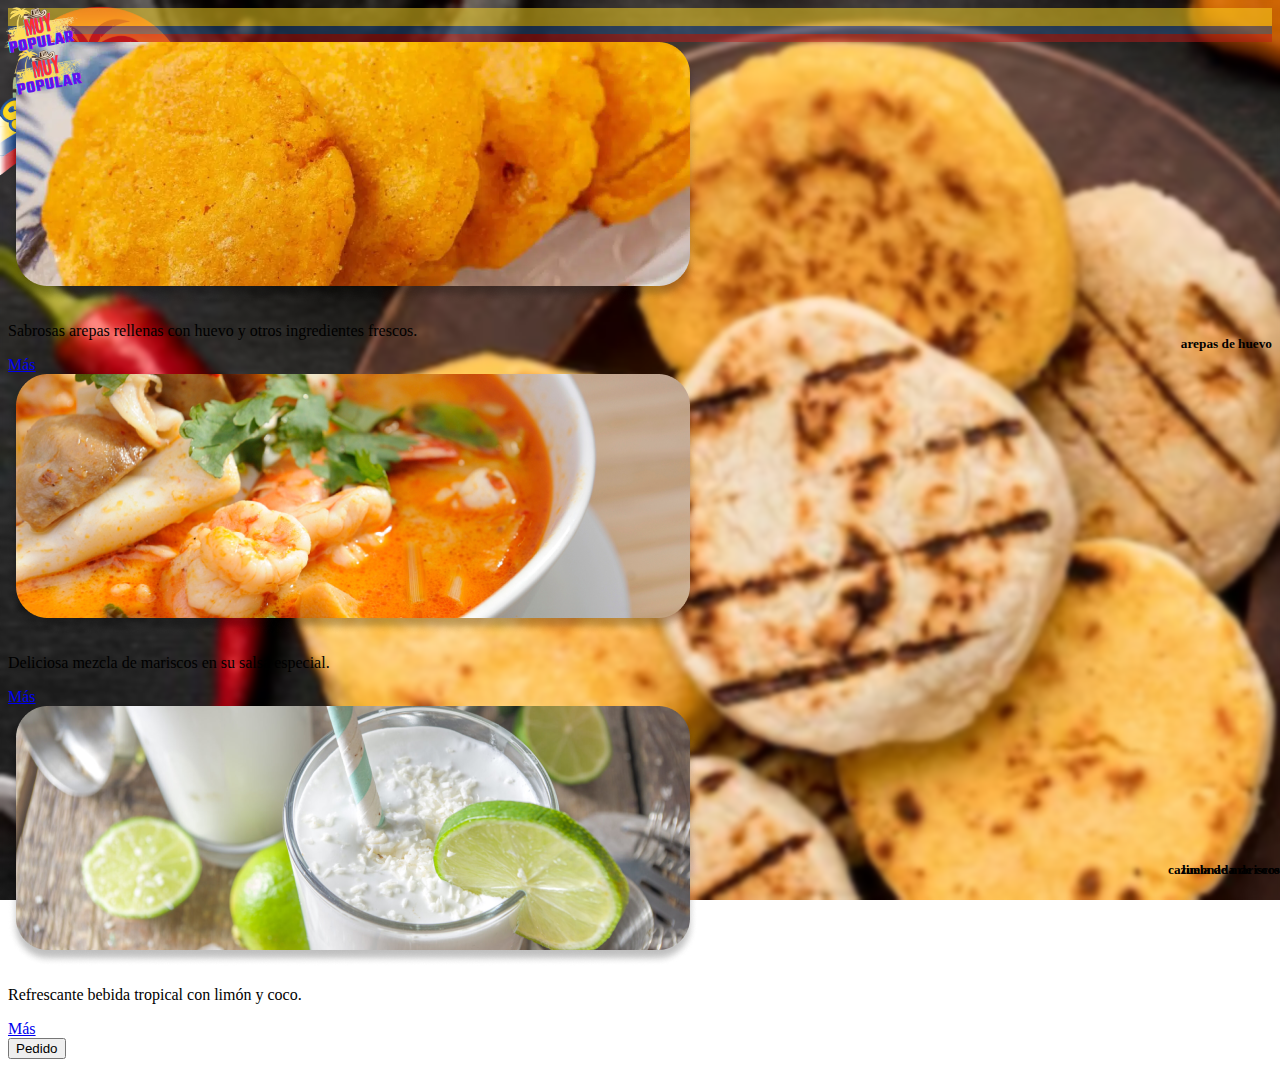
<file: bootstrappractice/index.html>
<!DOCTYPE html>
<html lang="en">
<head>
    <meta charset="UTF-8">
    <meta name="viewport" content="width=device-width, initial-scale=1.0">
    <link href="https://cdn.jsdelivr.net/npm/bootstrap@5.3.2/dist/css/bootstrap.min.css" rel="stylesheet" integrity="sha384-T3c6CoIi6uLrA9TneNEoa7RxnatzjcDSCmG1MXxSR1GAsXEV/Dwwykc2MPK8M2HN" crossorigin="anonymous">
    <link rel="stylesheet" href="styles.css">
    <title>Bootstrap Practice</title>
</head>
<body>

    <!-- Bootstrap Navigation Bar -->
    <nav class="navbar navbar-expand-lg navbar-light bg-light">
        <div class="container">
            <a class="navbar-brand" href="#">
                <img src="logo.png" alt="Bootstrap Logo" width="200" height="180">
            </a>
            <button class="navbar-toggler" type="button" data-toggle="collapse" data-target="#navbarNav" aria-controls="navbarNav" aria-expanded="false" aria-label="Toggle navigation">
                <span class="navbar-toggler-icon"></span>
            </button>
            <div class="collapse navbar-collapse" id="navbarNav">
                <ul class="navbar-nav ml-auto">
                    <li class="nav-item active">
                        <a class="nav-link" href="#">Home</a>
                    </li>
                    <li class="nav-item">
                        <a class="nav-link" href="#">Features</a>
                    </li>
                    <li class="nav-item">
                        <a class "nav-link" href="#">Contact</a>
                    </li>
                </ul>
            </div>
        </div>
    </nav>
    <div class="banner">
        <div class="yellban"></div>
        <div class="blueban"></div>
        <div class="redban"></div>
      </div>

    <!-- Bootstrap Cards Side-by-Side -->
    <div class="container mt-5">
        <div class="row">
            <div class="col-md-4">
                <div class="card" style="width: 100%; position: relative;">
    <img src="menu1.png" class="card-img-top" alt="Sample Image">
    <img src="popular.png" class="overlay-image" alt="Popular">
    <div class="card-body">
        <p class="card-text">Sabrosas arepas rellenas con huevo y otros ingredientes frescos.</p>
        <a href="#" class="btn btn-primary">Más</a>
    </div>
    <h5 class="card-title" style="position: absolute; bottom: 0; right: 0;">arepas de huevo</h5>
</div>
            </div>
            <div class="col-md-4">
                <div class="card" style="width: 100%;">
                    <img src="menu2.png" class="card-img-top" alt="Sample Image">
                    <img src="popular.png" class="overlay-image" alt="Popular">
                    <div class="card-body">
                        <h5 class="card-title">cazuela de mariscos</h5>
                        <p class="card-text">Deliciosa mezcla de mariscos en su salsa especial.</p>
                        <a href="#" class="btn btn-primary">Más</a>
                    </div>
                </div>
            </div>
            <div class="col-md-4">
                <div class="card" style="width: 100%;">
                    <img src="menu3.png" class="card-img-top" alt="Sample Image">
                    <img src="popular.png" class="overlay-image" alt="Popular">
                    <div class="card-body">
                        <h5 class="card-title">limonada de coco</h5>
                        <p class="card-text">Refrescante bebida tropical con limón y coco.</p>
                        <a href="#" class="btn btn-primary">Más</a>
                    </div>
                </div>
            </div>
        </div>
    </div>

    <!-- Bootstrap Button -->
    <div class="container mt-3">
        <button type="button" class="btn btn-success">Pedido</button>
    </div>

    <script src="https://cdn.jsdelivr.net/npm/bootstrap@5.3.2/dist/js/bootstrap.bundle.min.js" integrity="sha384-C6RzsynM9kWDrMNeT87bh95OGNyZPhcTNXj1NW7RuBCsyN/o0jlpcV8Qyq46cDfL" crossorigin="anonymous"></script>
</body>
</html>
</file>
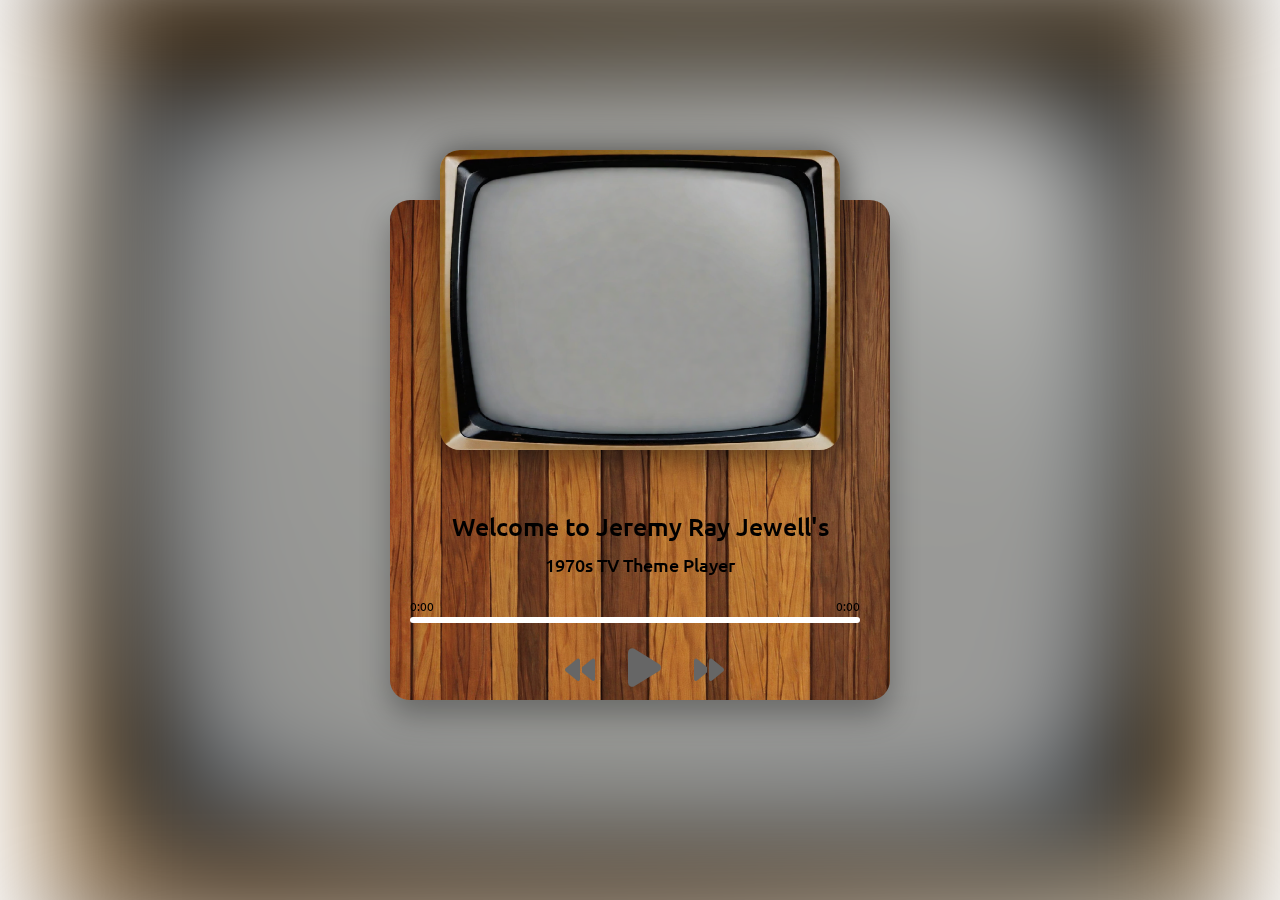
<file: musicplayer/index.html>
<!DOCTYPE html>
<html lang="en">

<head>
    <title>JRJ's 70s TV Theme Player</title>
    <meta name="description" content="Music player with songs from 70s TV shows" />
    <meta property="og:type" content="website" />
    <meta property="og:title" content="JRJ's 70s TV Theme Player" />
    <meta property="og:description" content="Music player with songs from 70s TV shows" />
    <meta property="og:image" content="https://raw.githack.com/jeremyrayjewell/CSSPractice/main/musicplayer/assets/blank.png" />
    <meta property="twitter:card" content="summary_large_image" />
    <meta property="twitter:title" content="JRJ's 70s TV Theme Player" />
    <meta property="twitter:description" content="Music player with songs from 70s TV shows" />
    <meta property="twitter:image" content="https://raw.githack.com/jeremyrayjewell/CSSPractice/main/musicplayer/assets/blank.png" />
    <meta charset="UTF-8">
    <meta http-equiv="X-UA-Compatible" content="IE=edge">
    <meta name="viewport" content="width=device-width, initial-scale=1.0">
    <link rel="stylesheet" href="https://cdnjs.cloudflare.com/ajax/libs/font-awesome/6.4.0/css/all.min.css">
    <link rel="stylesheet" href="styles.css">
</head>


<body>

    <div class="background">
        <img src="" id="bg-img">
    </div>

    <div class="container">
        <div class="player-img">
            <img src="" class="active" id="cover">
        </div>

        <h2 id="music-title"></h2>
        <h3 id="music-artist"></h3>

        <div class="player-progress" id="player-progress">
            <div class="progress" id="progress"></div>
            <div class="music-duration">
                <span id="current-time">0:00</span>
                <span id="duration">0:00</span>
            </div>
        </div>

        <div class="player-controls">
            <i class="fa-solid fa-backward" title="Previous" id="prev"></i>
            <i class="fa-solid fa-play play-button" title="Play" id="play"></i>
            <i class="fa-solid fa-forward" title="Next" id="next"></i>
        </div>

    </div>

    <script src="index.js"></script>
</body>

</html>
</file>
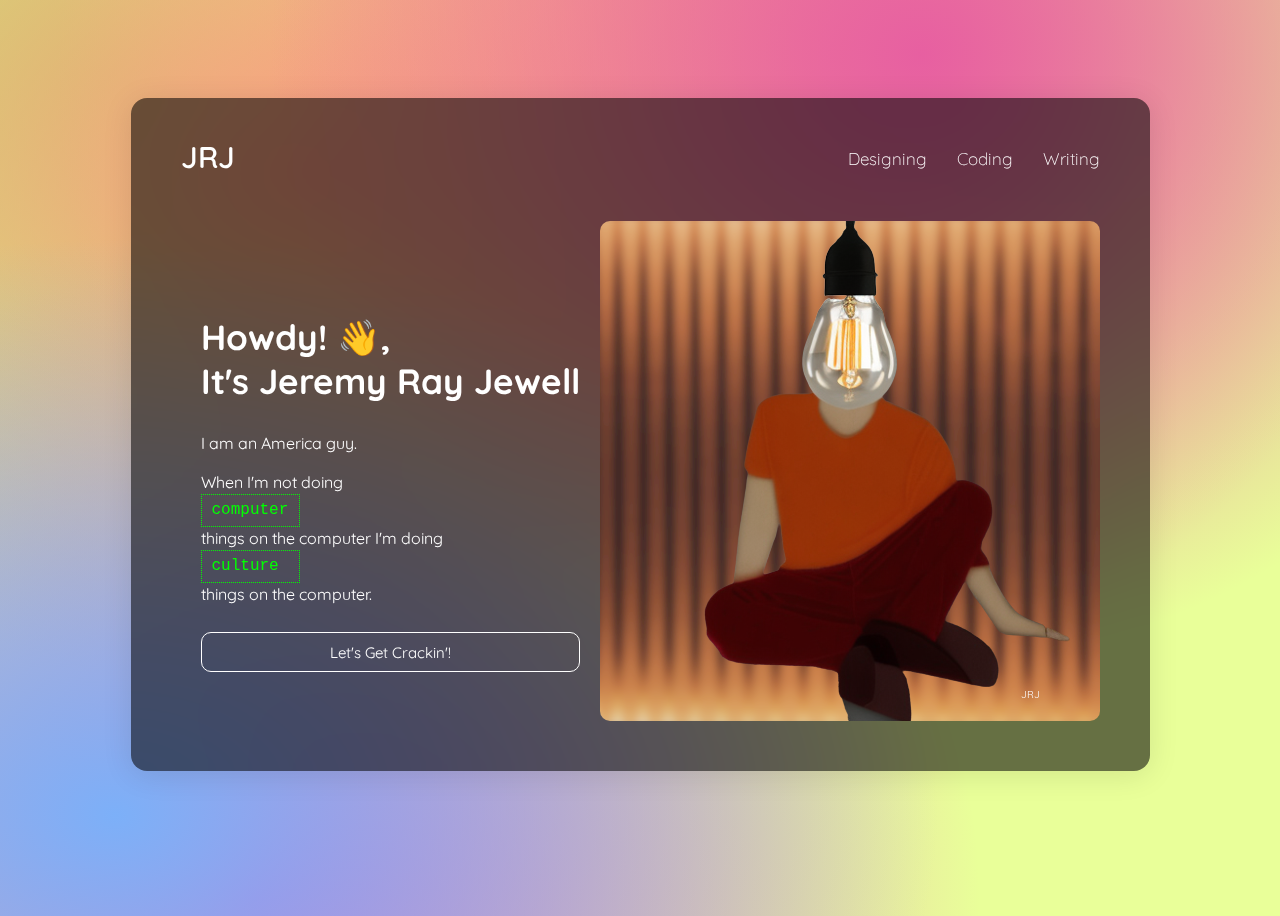
<file: portfolio1/index.html>
<!DOCTYPE html>
<html lang="en">
<head>
    <meta charset="UTF-8">
    <meta name="viewport" content="width=device-width, initial-scale=1.0">
    <link rel="stylesheet" href="styles.css">
    <title>JRJ</title>
</head>
<body>

    <div class="container">
        <div class="glass-container">
            <nav class="navbar">
                <div class="logo">
                    <a href="#">JRJ</a>
                </div>
                <ul class="nav-links">
                    <li class="nav-link"><a href="https://www.instagram.com/jeremyrayjewell/">Designing</a></li>
                    <li class="nav-link"><a href="https://github.com/jeremyrayjewell">Coding</a></li>
                    <li class="nav-link"><a href="https://www.jeremyrayjewell.com/">Writing</a></li>
                    </ul>
                
            </nav>
                <div class="content">
                    <div class="main">
                        <h2>Howdy! 👋, <br> It's Jeremy Ray Jewell</h2>
                        <p>I am an America guy.</p>
                        <p>When I'm not doing<code>computer</code>things on the computer I'm doing <code>culture</code><span>things on the computer.</span></p>
                        <button>Let's Get Crackin'!</button>
                    </div>
                    <div class="image-wrapper">
                        <img src="image.png" alt="">
                        <div class="attribute">
                            <a href="">JRJ</a>
                        </div>
                    </div>
                </div>
        </div>
    </div>
<script src="script.js"></script>
</body>
</html>
</file>
<file: bootstrappractice/styles.css>
nav {
    position: relative;
    overflow: hidden;
    position: absolute;
    top: 0;
    left: 0;
    width: 100%;
    height: 100%;
    z-index: -1;
}

nav ::before {
    content: "";
    position: absolute;
    top: 0; left: 0; right: 0; bottom: 0;
    background-image: url('bg.png');
    filter: blur(1.8px);
    z-index: -1;
    background-size: cover;
    background-size: cover;
}

nav img{
    filter: blur(-5px);
}

.image-container {
    position: relative;
}

.overlay-image {
    position: absolute;
    top: 0;
    left: 0;
    max-width: 80px
}

.card-title {
    position: absolute; 
    bottom: 0; 
    right: 0;
}

.blueban,
.yellban {
  top: 0;
  left: 0;
  width: auto;
}

.blueban,
.yellban {
  background-color: rgba(255, 217, 34, 0.5);
  height: 18px;
}
.blueban {
  top: 18px;
  background-color: rgba(37, 79, 135, 0.5);
  height: 8px;
}
.redban {
  top: 26px;
  left: 0;
  background-color: #bd191a;
  height: 8px;
  opacity: 0.5;
}
</file>
<file: musicplayer/styles.css>
@import url('https://fonts.googleapis.com/css2?family=Ubuntu:wght@300;400;500;700&display=swap');

html{
    box-sizing: border-box;
}

body{
    margin: 0;
    font-family: 'Ubuntu', sans-serif;
    font-size: 12px;
    min-height: 100vh;
    display: flex;
    align-items: center;
    justify-content: center;
}

.background{
    position: fixed;
    width: 200%;
    height: 200%;
    top: -50%;
    left: -50%;
    z-index: -1;
}

.background img{
    position: absolute;
    margin: auto;
    top: 0;
    left: 0;
    bottom: 0;
    right: 0;
    min-width: 50;
    min-height: 50%;
    filter: blur(15px);
    -webkit-filter: blur(50px);
    transform: scale(1.1);
}

.container{
    background-color: #e7e7e7;
    background-image: url('assets/bg.png');
    height: 500px;
    width: 500px;
    border-radius: 20px;
    box-shadow: 0 15px 30px rgba(0, 0, 0, 0.3);
    transition: all 0.5s ease;
}

.container:hover{
    box-shadow: 0 15px 30px rgba(0, 0, 0, 0.6);
}

.player-img{
    width: 400px;
    height: 300px;
    position: relative;
    top: -50px;
    left: 50px;
}

.player-img img{
    object-fit: cover;
    border-radius: 20px;
    height: 0;
    width: 0;
    opacity: 0;
    box-shadow: 0 5px 30px 5px rgba(0, 0, 0, 0.5);
}

.player-img:hover img{
    box-shadow: 0 5px 30px 5px rgba(0, 0, 0, 0.8);
}

.player-img img.active{
    width: 100%;
    height: 100%;
    transition: all 0.5s;
    opacity: 1;
}

h2{
    font-size: 25px;
    text-align: center;
    font-weight: 500;
    margin: 10px 0 0;
}

h3{
    font-size: 18px;
    text-align: center;
    font-weight: 500;
    margin: 10px 0 0;
}

.player-progress{
    background-color: #fff;
    border-radius: 5px;
    cursor: pointer;
    margin: 40px 20px 35px;
    height: 6px;
    width: 90%;
}

.progress{
    background-color: #212121;
    border-radius: 5px;
    height: 100%;
    width: 0%;
    transition: width 0.1s linear;
}

.music-duration{
    position: relative;
    top: -25px;
    display: flex;
    justify-content: space-between;
}

.player-controls{
    position: relative;
    top: -15px;
    left: 175px;
    width: 200px;
}

.fa-solid{
    font-size: 30px;
    color: #666;
    margin-right: 30px;
    cursor: pointer;
    user-select: none;
    transition: all 0.3s ease;
}

.fa-solid:hover{
    filter: brightness(40%);
}

.play-button{
    font-size: 44px;
    position: relative;
    top: 3px;
}
</file>
<file: portfolio1/styles.css>
@import url('https://fonts.googleapis.com/css2?family=Quicksand:wght@300;400;500;600&display=swap');

*{
    font-family: 'Quicksand', sans-serif;
}

a{
    text-decoration: none;
    color: #fff;
}

body{
    color: #fff;
    background-color: #e9ff99;
    background-image: 
        radial-gradient(at 9% 89%, hsla(215, 90%, 73%, 1) 0px, transparent 50%),
        radial-gradient(at 72% 6%, hsla(331, 74%, 64%, 1) 0px, transparent 50%),
        radial-gradient(at 24% 19%, hsla(14, 90%, 74%, 1) 0px, transparent 50%),
        radial-gradient(at 65% 6%, hsla(6, 79%, 76%, 1) 0px, transparent 50%),
        radial-gradient(at 20% 98%, hsla(316, 72%, 64%, 1) 0px, transparent 50%),
        radial-gradient(at 44% 9%, hsla(40, 96%, 77%, 1) 0px, transparent 50%),
        radial-gradient(at 10% 9%, hsla(76, 65%, 63%, 1) 0px, transparent 50%);
    min-height: 100vh;
}

.container{
    display: flex;
    justify-content: center;
}

.glass-container{
    display: block;
    max-width: 72vw;
    margin-top: 10vh;
    margin-bottom: 30px;
    background: rgba(0, 0, 0, 0.56);
    padding: 50px;
    border-radius: 16px;
    box-shadow: 0 4px 30px rgba(0, 0, 0, 0.1);
    backdrop-filter: blur(11.6px);
    -webkit-backdrop-filter: blur(11.6px);
}

.logo{
    display: inline-block;
    font-size: 30px;
    font-weight: 600;
    margin-top: -10px;
}

ul.nav-links{
    margin: 0;
    float: right;
    display: flex;
    list-style: none;
}

li.nav-link{
    display: inline-block;
    margin-left: 30px;
    font-size: 17px;
    font-weight: 300;
}  

.content{
    display: flex;
    width: 100%;
}

.main{
    margin-top: 10vh;
    display: inline-block;
    padding: 20px;
}

.main h2{
    font-size: 35px;
}

.main p{
    font-size: 16px;
    line-height: 23px;
}

button{
    margin-top: 10px;
    width: 100%;
    height: 40px;
    font-size: 15px;
    color: #fff;
    background-color: transparent;
    border: 1px solid #fff;
    border-radius: 10px;
    cursor: pointer;
    transition: all 0.3s ease;
}

button:hover{
    border-color: #0F0;
    background-color: #0F0;
}

.image-wrapper{
    display: flex;
    margin-top: 5vh;
    position: relative;
}

.image-wrapper img{
    max-width: 500px;
    border-radius: 10px;
}

.attribute{
    position: absolute;
    bottom: 20px;
    right: 60px;
    font-size: 10px;
}

code {
    font-family: "Courier New", monospace;
    background-color: transparent;
    color: #0F0;
    padding: 4px 10px;
    border: 1px dotted #0F0;
    display:block;
    width: 77px;
    overflow: auto;
    white-space: nowrap;
}

span{
    margin-left: 0px;
}

@media screen and (max-width: 1075px) {
    .content{
        flex-direction: column;
    }
}

@media screen and (max-width: 720px) {
    .logo{
        font-size: 22px;
    }
    li.nav-link{
        font-size: 13px;
    }
    .main h2{
        font-size: 28px;
    }
    .main p{
        font-size: 15px;
    }
    button{
        font-size: 13px;
    }
    .image-wrapper img{
        max-width: 400px;
    }
}
</file>
